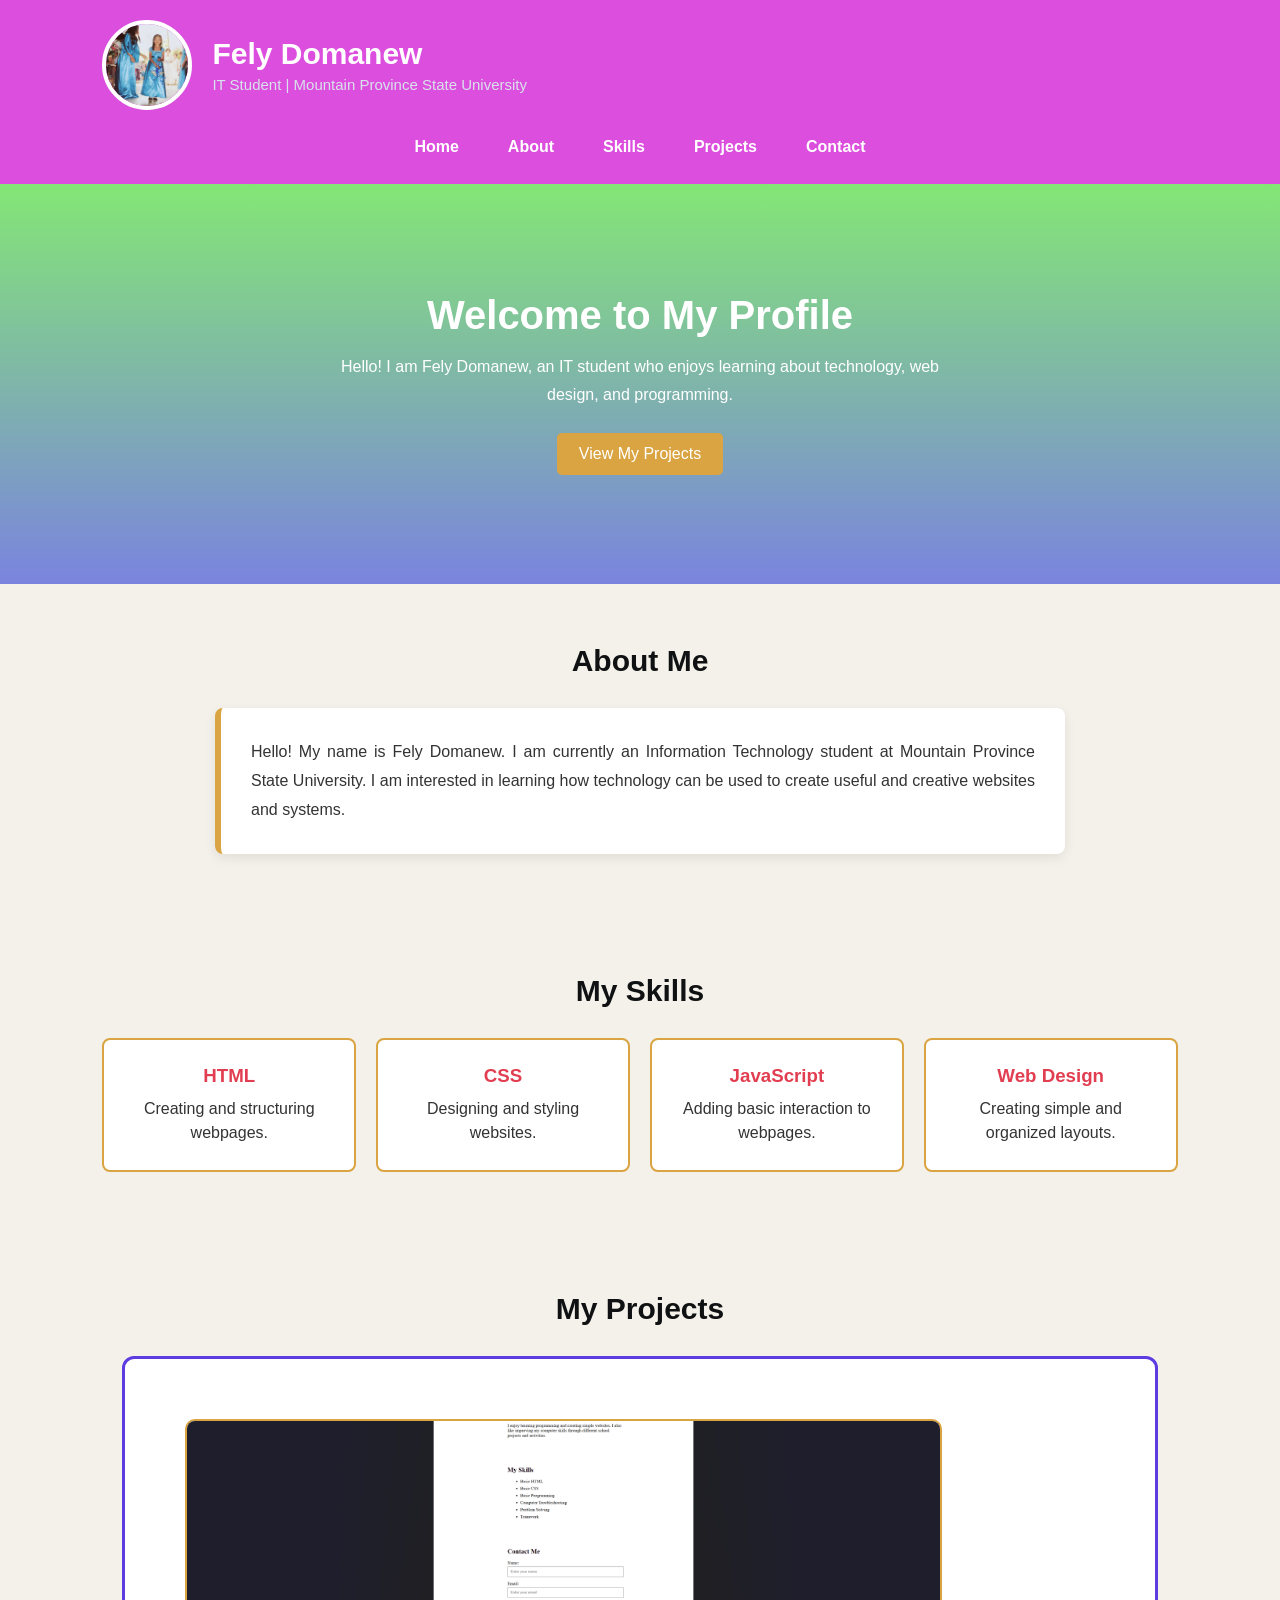
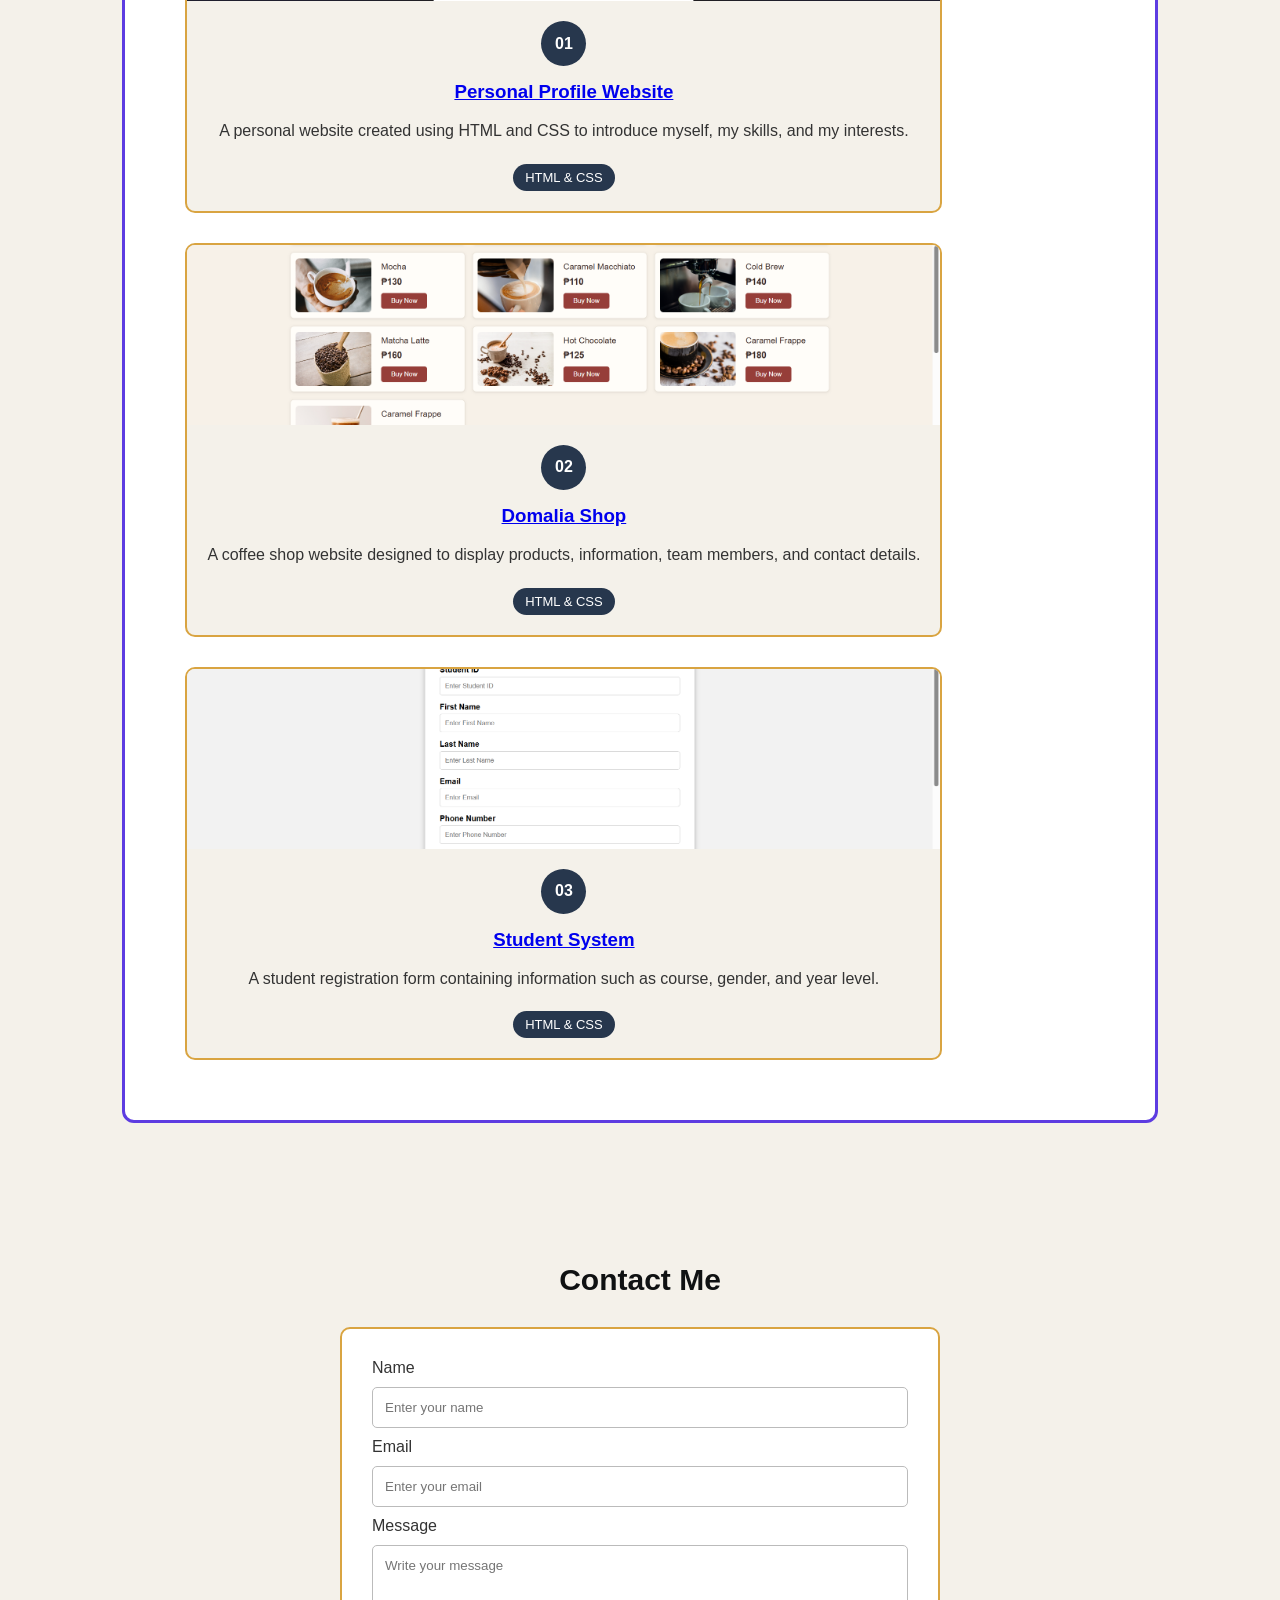
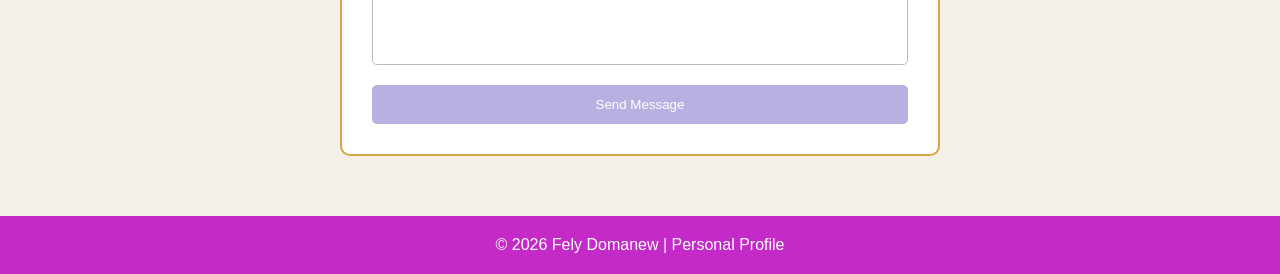
<file: index.html>
<!DOCTYPE html>
<html>
<head>
    <title>My Personal Profile</title>
    <link rel="stylesheet" href="style.css">
</head>

<body>
    <header id="home">
        <div class="profile">
            <img src="images/1671154520852.jpg" alt="My Photo">
            <div class="profile-info">
                <h1>Fely Domanew</h1>
                <p>IT Student | Mountain Province State University</p>
            </div>
        </div>
        <nav>
            <a href="#home">Home</a>
            <a href="#about">About</a>
            <a href="#skills">Skills</a>
            <a href="#projects">Projects</a>
            <a href="#contact">Contact</a>
        </nav>
    </header>

    <section class="home-section">
        <div class="home-content">
            <h2>Welcome to My Profile</h2>
            <p>
                Hello! I am Fely Domanew, an IT student who enjoys
                learning about technology, web design, and programming.
            </p>
            <a href="#projects" class="button">View My Projects</a>
        </div>
    </section>

    <section id="about" class="section">
        <h2>About Me</h2>
        <div class="about-box">
            <p>
                Hello! My name is Fely Domanew. I am currently an
                Information Technology student at Mountain Province
                State University. I am interested in learning how
                technology can be used to create useful and creative
                websites and systems.
            </p>
        </div>

    </section>

    <section id="skills" class="section">
        <h2>My Skills</h2>
        <div class="skills-grid">
            <div class="skill">
                <h3>HTML</h3>
                <p>Creating and structuring webpages.</p>
            </div>
            <div class="skill">
                <h3>CSS</h3>
                <p>Designing and styling websites.</p>
            </div>
            <div class="skill">
                <h3>JavaScript</h3>
                <p>Adding basic interaction to webpages.</p>
            </div>
            <div class="skill">
                <h3>Web Design</h3>
                <p>Creating simple and organized layouts.</p>
            </div>
        </div>
    </section>

    <section id="projects" class="section">
        <h2>My Projects</h2>
        <div class="projects-box">
            <div class="projects-grid">
                <div class="project-card">
                    <img src="images/Screenshot (122).png"
                         alt="Personal Profile Website">
                    <div class="project-content">
                        <div class="project-number">01</div>
                        <h3>
                         <a href="projects/Domanew_Fely_Laboratory Exam/index.html">
                           Personal Profile Website
                        </a>
                        </h3>
                        <p>
                            A personal website created using HTML and CSS
                            to introduce myself, my skills, and my interests.
                        </p>
                        <span>HTML & CSS</span>
                    </div>
                </div>

                <div class="project-card">
                    <img src="images/Screenshot (119).png"
                         alt="Domalia Shop Website">
                    <div class="project-content">
                        <div class="project-number">02</div>
                        <h3>
                         <a href="projects/DOMALIA/index.html">
                            Domalia Shop
                         </a>
                        </h3>
                        <p>
                            A coffee shop website designed to display
                            products, information, team members, and
                            contact details.
                        </p>
                        <span>HTML & CSS</span>
                    </div>
                </div>

                <div class="project-card">
                    <img src="images/Screenshot (120).png"
                         alt="Student Form System">
                    <div class="project-content">
                        <div class="project-number">03</div>
                        <h3>
                        <a href="projects/STUDENT SYSTEM/index.html">
                          Student System
                        </a>
                        </h3>
                        <p>
                            A student registration form containing
                            information such as course, gender,
                            and year level.
                        </p>
                        <span>HTML & CSS</span>
                    </div>
                </div>
            </div>
        </div>
    </section>
    <section id="contact" class="section">
        <h2>Contact Me</h2>
        <div class="contact-box">
            <form>
                <label>Name</label>
                <input type="text" placeholder="Enter your name">
                <label>Email</label>
                <input type="email" placeholder="Enter your email">
                <label>Message</label>
                <textarea placeholder="Write your message"></textarea>
                <button type="submit">Send Message</button>
            </form>
        </div>
    </section>
    <footer>
        <p>© 2026 Fely Domanew | Personal Profile</p>
    </footer>

</body>
</html>
</file>
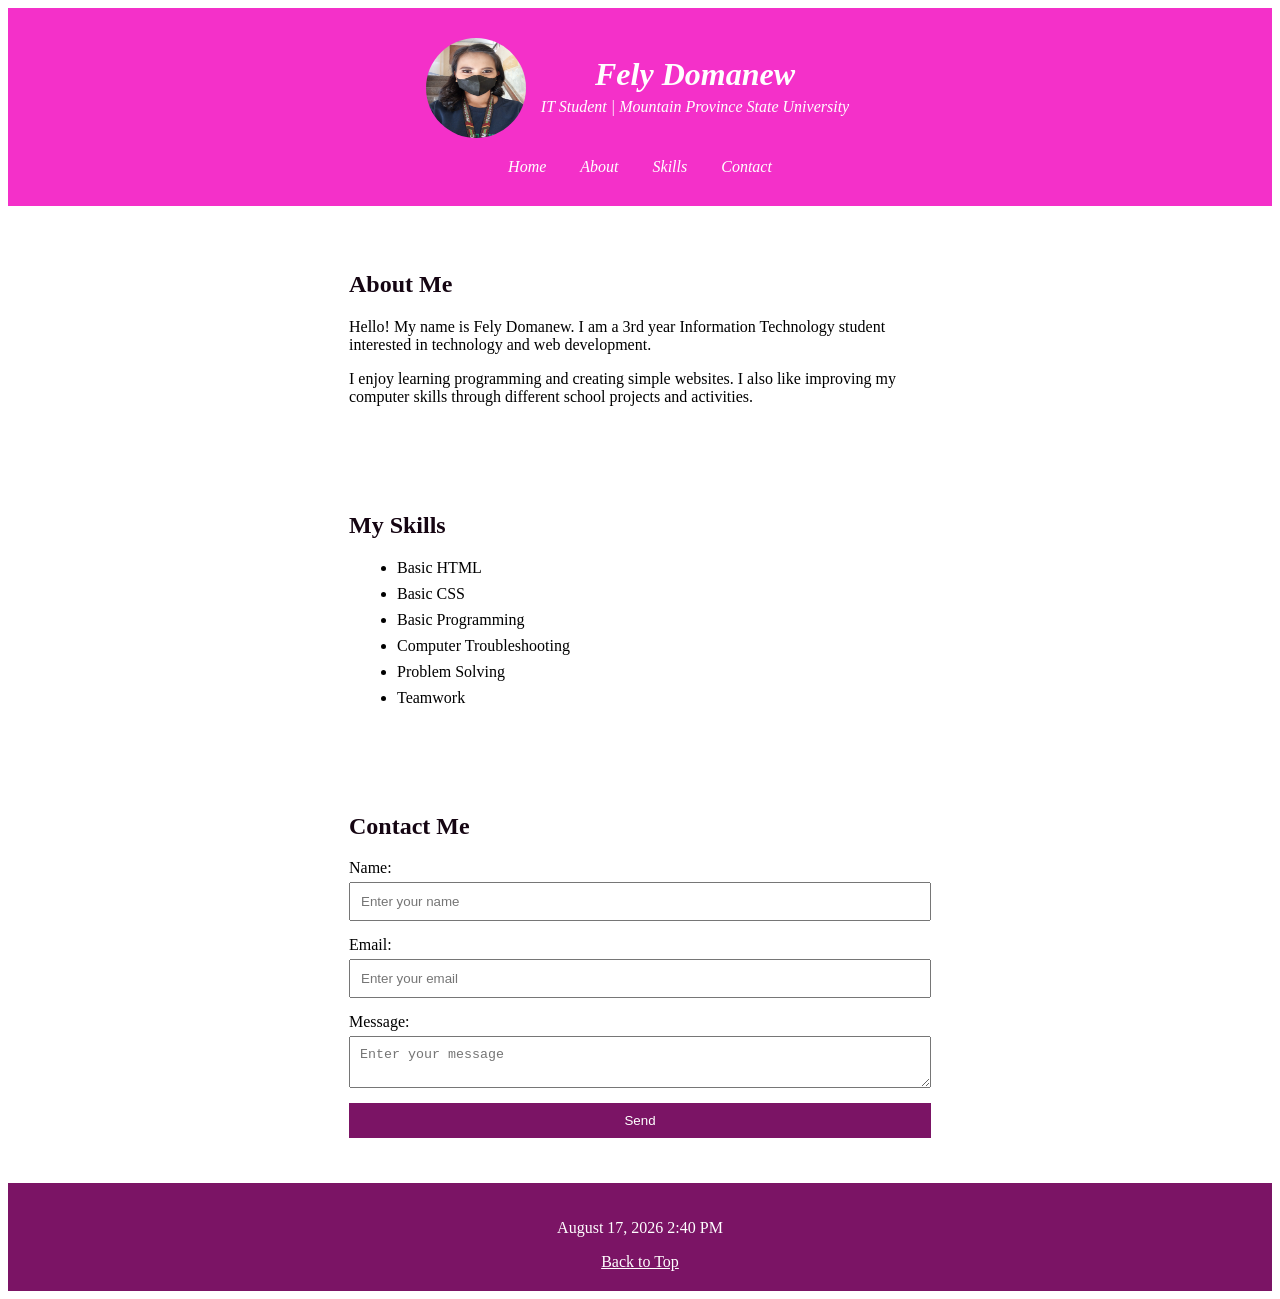
<file: projects/Domanew_Fely_Laboratory Exam/index.html>
<!DOCTYPE html>
<html>
<head>
    <title>My Personal Profile</title>
    <link rel="stylesheet" href="CSS/style.css">
</head>
<body>
<header id="home">
    <div class="profile">
        <img src="Images/IMG_20230703_115427_535.jpg" alt="My Photo">
        <div>
            <h1>Fely Domanew</h1>
            <p>IT Student | Mountain Province State University </p>
        </div>
    </div>

    <nav>
        <a href="#home">Home</a>
        <a href="#about">About</a>
        <a href="#skills">Skills</a>
        <a href="#contact">Contact</a>
    </nav>
</header>

<main>
    <section id="about">
        <h2>About Me</h2>
        <p>
            Hello! My name is Fely Domanew. I am a 3rd year
            Information Technology student interested in technology
            and web development.
        </p>
        <p>
            I enjoy learning programming and creating simple websites.
            I also like improving my computer skills through different
            school projects and activities.
        </p>
    </section>

    <section id="skills">
        <h2>My Skills</h2>
        <ul>
            <li>Basic HTML</li>
            <li>Basic CSS</li>
            <li>Basic Programming</li>
            <li>Computer Troubleshooting</li>
            <li>Problem Solving</li>
            <li>Teamwork</li>
        </ul>
    </section>

    <section id="contact">
        <h2>Contact Me</h2>
        <form>
            <label>Name:</label>
            <input type="text" placeholder="Enter your name">
            <label>Email:</label>
            <input type="email" placeholder="Enter your email">
            <label>Message:</label>
            <textarea placeholder="Enter your message"></textarea>
            <button type="submit">Send</button>
        </form>
    </section>

</main>
<footer>
    <p>August 17, 2026 2:40 PM </p>
    <a href="#home">Back to Top</a>
</footer>
</body>
</html>
</file>
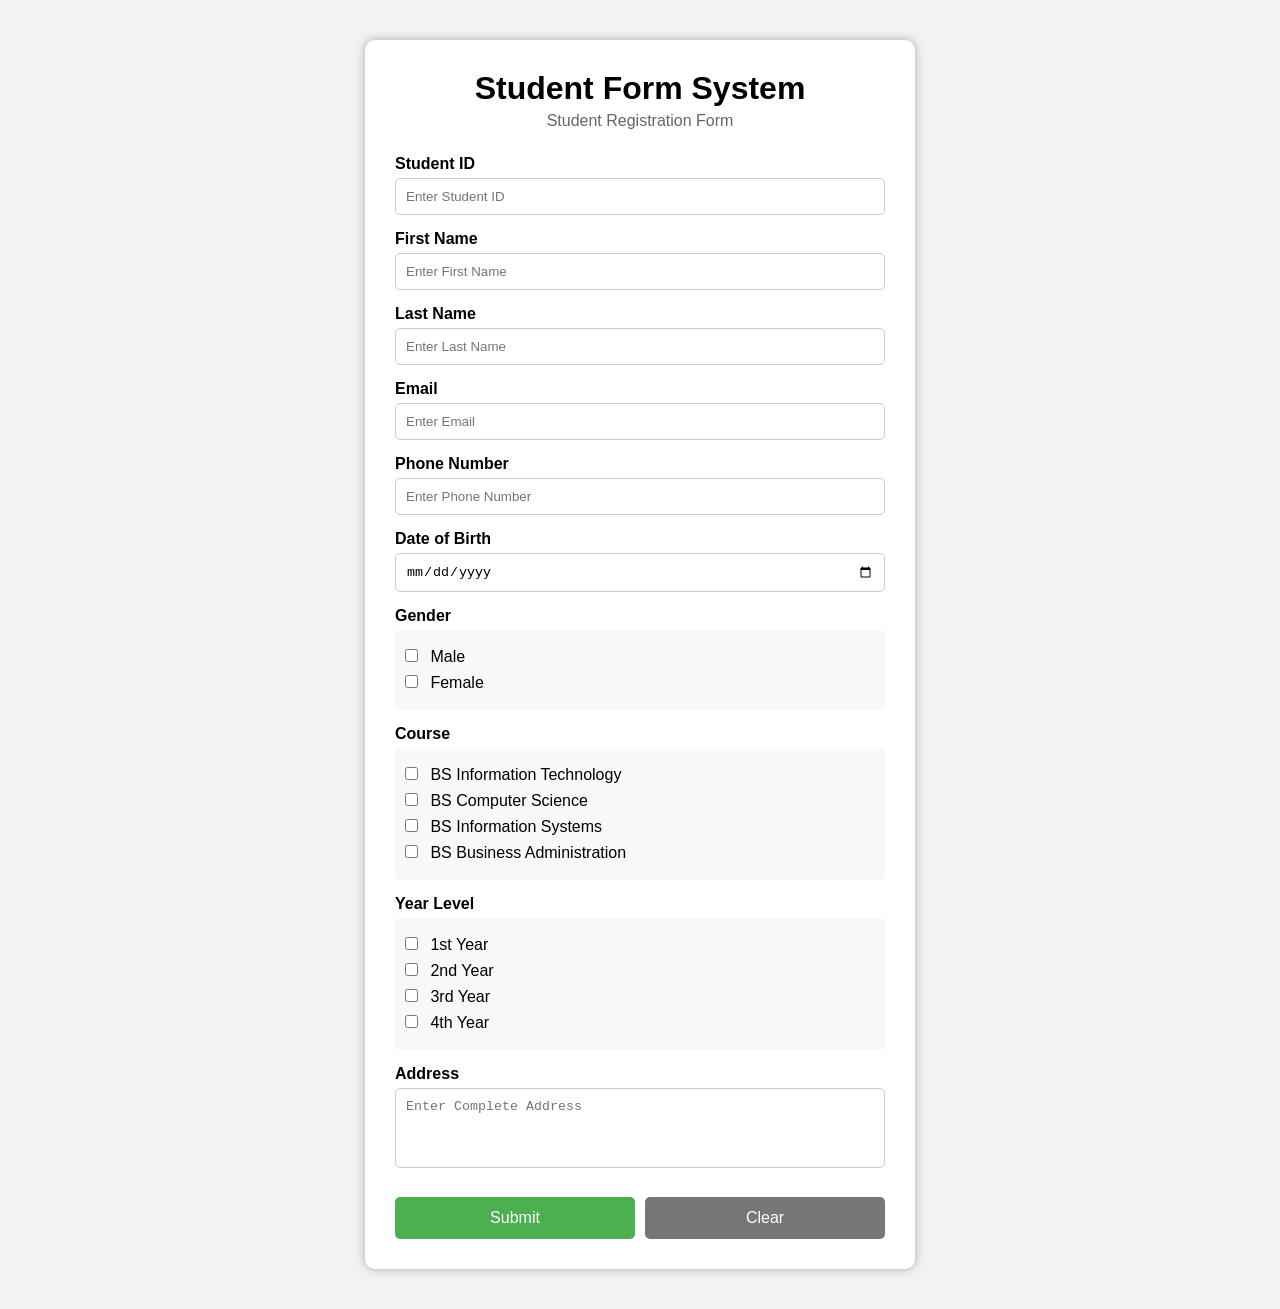
<file: projects/STUDENT SYSTEM/index.html>
<!DOCTYPE html>
<html>
<head>
    <title>Student Form System</title>
    <link rel="stylesheet" href="style.css">
</head>

<body>

    <div class="container">

        <h1>Student Form System</h1>
        <p>Student Registration Form</p>

        <form>

            <label>Student ID</label>
            <input type="text" placeholder="Enter Student ID">

            <label>First Name</label>
            <input type="text" placeholder="Enter First Name">

            <label>Last Name</label>
            <input type="text" placeholder="Enter Last Name">

            <label>Email</label>
            <input type="email" placeholder="Enter Email">

            <label>Phone Number</label>
            <input type="tel" placeholder="Enter Phone Number">

            <label>Date of Birth</label>
            <input type="date">

            <label>Gender</label>

            <div class="choices">
                <label>
                    <input type="checkbox" name="gender">
                    Male
                </label>

                <label>
                    <input type="checkbox" name="gender">
                    Female
                </label>
            </div>

            <label>Course</label>

            <div class="choices">
                <label>
                    <input type="checkbox" name="course">
                    BS Information Technology
                </label>

                <label>
                    <input type="checkbox" name="course">
                    BS Computer Science
                </label>

                <label>
                    <input type="checkbox" name="course">
                    BS Information Systems
                </label>

                <label>
                    <input type="checkbox" name="course">
                    BS Business Administration
                </label>
            </div>


            <label>Year Level</label>

            <div class="choices">
                <label>
                    <input type="checkbox" name="year">
                    1st Year
                </label>

                <label>
                    <input type="checkbox" name="year">
                    2nd Year
                </label>

                <label>
                    <input type="checkbox" name="year">
                    3rd Year
                </label>

                <label>
                    <input type="checkbox" name="year">
                    4th Year
                </label>
            </div>


            <label>Address</label>

            <textarea placeholder="Enter Complete Address"></textarea>


            <div class="buttons">

                <button type="submit">Submit</button>

                <button type="reset">Clear</button>

            </div>

        </form>

    </div>

</body>
</html>
</file>
<file: style.css>
* {
    margin: 0;
    padding: 0;
    box-sizing: border-box;
}

html {
    scroll-behavior: smooth;
}

body {
    font-family: Arial, sans-serif;
    background-color: #f4f1ea;
    color: #333;
}

header {
    background-color: #dc4ede;
    color: white;
    padding: 20px 8%;
}

.profile {
    display: flex;
    align-items: center;
    gap: 20px;
}

.profile img {
    width: 90px;
    height: 90px;
    object-fit: cover;
    border-radius: 50%;
    border: 4px solid white;
}

.profile-info h1 {
    font-size: 30px;
    margin-bottom: 5px;
}

.profile-info p {
    font-size: 15px;
    color: #d9e2ec;
}

nav {
    display: flex;
    justify-content: center;
    align-items: center;
    gap: 25px;
    margin-top: 20px;
}

nav a {
    color: white;
    text-decoration: none;
    font-weight: bold;
    padding: 8px 12px;
}

nav a:hover {
    background-color: #3934d6;
    border-radius: 5px;
}

.home-section {
    min-height: 400px;
    display: flex; 
    justify-content: center;
    align-items: center;
    text-align: center;
    padding: 50px 10%;
    background:
        linear-gradient(
            rgba(112, 228, 97, 0.85),
            rgba(101, 113, 220, 0.85)
        );
    color: white;
}

.home-content {
    max-width: 650px;
}

.home-section h2 {
    font-size: 40px;
    margin-bottom: 15px;
}

.home-section p {
    line-height: 1.7;
    margin-bottom: 25px;
}

.button {
    display: inline-block;
    padding: 12px 22px;
    background-color: #d9a441;
    color: white;
    text-decoration: none;
    border-radius: 5px;
}

.button:hover {
    background-color: #b8862f;
}

.section {
    padding: 60px 8%;
}

.section > h2 {
    text-align: center;
    font-size: 30px;
    margin-bottom: 30px;
    color: #0f1112;
}

.about-box {
    max-width: 850px;
    margin: auto;
    background-color: white;
    padding: 30px;
    border-left: 6px solid #d9a441;
    border-radius: 8px;
    box-shadow: 0 4px 12px rgba(0, 0, 0, 0.08);
}

.about-box p {
    line-height: 1.8;
    text-align: justify;
}

.skills-grid {
    display: grid;
    grid-template-columns: repeat(4, 1fr);
    gap: 20px;
}

.skill {
    background-color: white;
    padding: 25px;
    text-align: center;
    border-radius: 8px;
    border: 2px solid #d9a441;
}
.skill h3 {
    margin-bottom: 10px;
    color: #e23e51;
}
.skill p {
    line-height: 1.5;
}

.projects-box {
    max-width: 1100px;
    margin: 20px;
    background-color: white;
    padding: 30px;
    border: 3px solid #5d3ce1;
    border-radius: 12px;
    display: flex;
    flex-wrap: wrap;
    gap: 25px;
}



.project-card {
    background-color: #f4f1ea;
    border: 2px solid #d9a441;
    border-radius: 10px;
    overflow: hidden;
    transition: 0.3s;
    gap: 20px;
    margin: 30px;
}

.project-card:hover {
    transform: translateY(-5px);
    box-shadow:
        0 8px 15px rgba(0, 0, 0, 0.15);
}
.project-card > img {
    width: 100%;
    height: 180px;
    object-fit: cover;
    display: block;
}

.project-content {
    display: flex;
    flex-direction: column;
    align-items: center;
    text-align: center;
    padding: 20px;
}

.project-number {
    width: 45px;
    height: 45px;
    display: flex;
    justify-content: center;
    align-items: center;
    background-color: #27374d;
    color: white;
    border-radius: 50%;
    font-weight: bold;
    margin-bottom: 15px;
}

.project-card h3 {
    color: #27374d;
    margin-bottom: 15px;
}

.project-card p {
    line-height: 1.6;
    margin-bottom: 20px;
}

.project-card span {
    display: inline-block;
    background-color: #27374d;
    color: white;
    padding: 6px 12px;
    border-radius: 15px;
    font-size: 13px;
}

.contact-box {
    max-width: 600px;
    margin: auto;
    background-color: white;
    padding: 30px;
    border-radius: 10px;
    border: 2px solid #d9a441;
}

form {
    display: flex;
    flex-direction: column;
    gap: 10px;
}

input,
textarea {
    width: 100%;
    padding: 12px;
    border: 1px solid #bbb;
    border-radius: 5px;
    font-family: Arial, sans-serif;
}

textarea {
    height: 120px;
    resize: none;
}

button {
    margin-top: 10px;
    padding: 12px;
    border: none;
    background-color: #b7b1e1;
    color: white;
    border-radius: 5px;
    cursor: pointer;
}

button:hover {
    background-color: #3b13de;
}

footer {
    background-color: #c32ac8;
    color: white;
    text-align: center;
    padding: 20px;
}

@media (max-width: 800px) {
    .projects-grid {
        grid-template-columns: 1fr;
    }

    .skills-grid {
        grid-template-columns: repeat(2, 1fr);
    }

    .profile {
        flex-direction: column;
        text-align: center;
    }

    nav {
        flex-wrap: wrap;
    }
}

@media (max-width: 500px) {
    .skills-grid {
        grid-template-columns: 1fr;
    }

    .section {
        padding: 40px 5%;
    }
    .home-section h2 {
        font-size: 30px;
    }
}
</file>
<file: projects/Domanew_Fely_Laboratory Exam/CSS/style.css>
header {
    background-color: #f430c9;
    color:white;
    padding: 30px;
    text-align: center;
    text-decoration: wavy;
    font-family: 'Times New Roman', Times, serif;
    font-style: italic;
    
}

.profile {
    display:flex;
    justify-content: center;
    align-items: center;
    gap: 10px;
}

.profile img {
    width: 100px;
    height: 100px;
    object-fit: fill;
    border-radius: 50%;
    border-color: aqua;
}

.profile h1 {
    font-family: cursive;
    margin: 0;
}

.profile p {
    margin: 5px;
    font-family: Georgia, 'Times New Roman', Times, serif;
}

nav {
    margin-top: 20px;
}

nav a {
    color: white;
    text-decoration: none;
    margin: 0 15px;
}

main {
    width: 50%;
    margin: 20px auto;
}

section {
    background-color: white;
    padding: 25px;
    margin-bottom: 20px;
    border-radius: 10px;
}

h2 {
    color: #150512;
}

li {
    margin: 8px;
}

form {
    display: flex;
    flex-direction: column;
}

input,
textarea {
    padding: 10px;
    margin: 5px 0 15px;
}

button {
    padding: 10px;
    background-color: #7b1465;
    color: white;
    border: none;
}

footer {
    background-color: #7b1465;
    color: white;
    text-align: center;
    padding: 20px;
}

footer a {
    color: white;
}
</file>
<file: projects/STUDENT SYSTEM/style.css>
* {
    margin: 0;
    padding: 0;
    box-sizing: border-box;
}

body {
    font-family: Arial, sans-serif;
    background-color: #f2f2f2;
    padding: 40px;
}

.container {
    width: 550px;
    margin: auto;
    background-color: white;
    padding: 30px;
    border-radius: 10px;
    box-shadow: 0 0 10px #aaa;
}

h1 {
    text-align: center;
    margin-bottom: 5px;
}

.container p {
    text-align: center;
    color: #666;
    margin-bottom: 25px;
}

label {
    display: block;
    margin-top: 15px;
    margin-bottom: 5px;
    font-weight: bold;
}

input[type="text"],
input[type="email"],
input[type="tel"],
input[type="date"],
textarea {
    width: 100%;
    padding: 10px;
    border: 1px solid #ccc;
    border-radius: 5px;
}

textarea {
    height: 80px;
    resize: none;
}


.choices {
    margin-top: 5px;
    padding: 10px;
    background-color: #f8f8f8;
    border-radius: 5px;
}

.choices label {
    display: block;
    font-weight: normal;
    margin: 8px 0;
}

.choices input[type="checkbox"] {
    width: auto;
    margin-right: 8px;
}



.buttons {
    display: flex;
    gap: 10px;
    margin-top: 25px;
}

button {
    width: 50%;
    padding: 12px;
    border: none;
    border-radius: 5px;
    cursor: pointer;
    font-size: 16px;
}

button[type="submit"] {
    background-color: #4CAF50;
    color: white;
}

button[type="reset"] {
    background-color: #777;
    color: white;
}

button:hover {
    opacity: 0.8;
}
</file>
